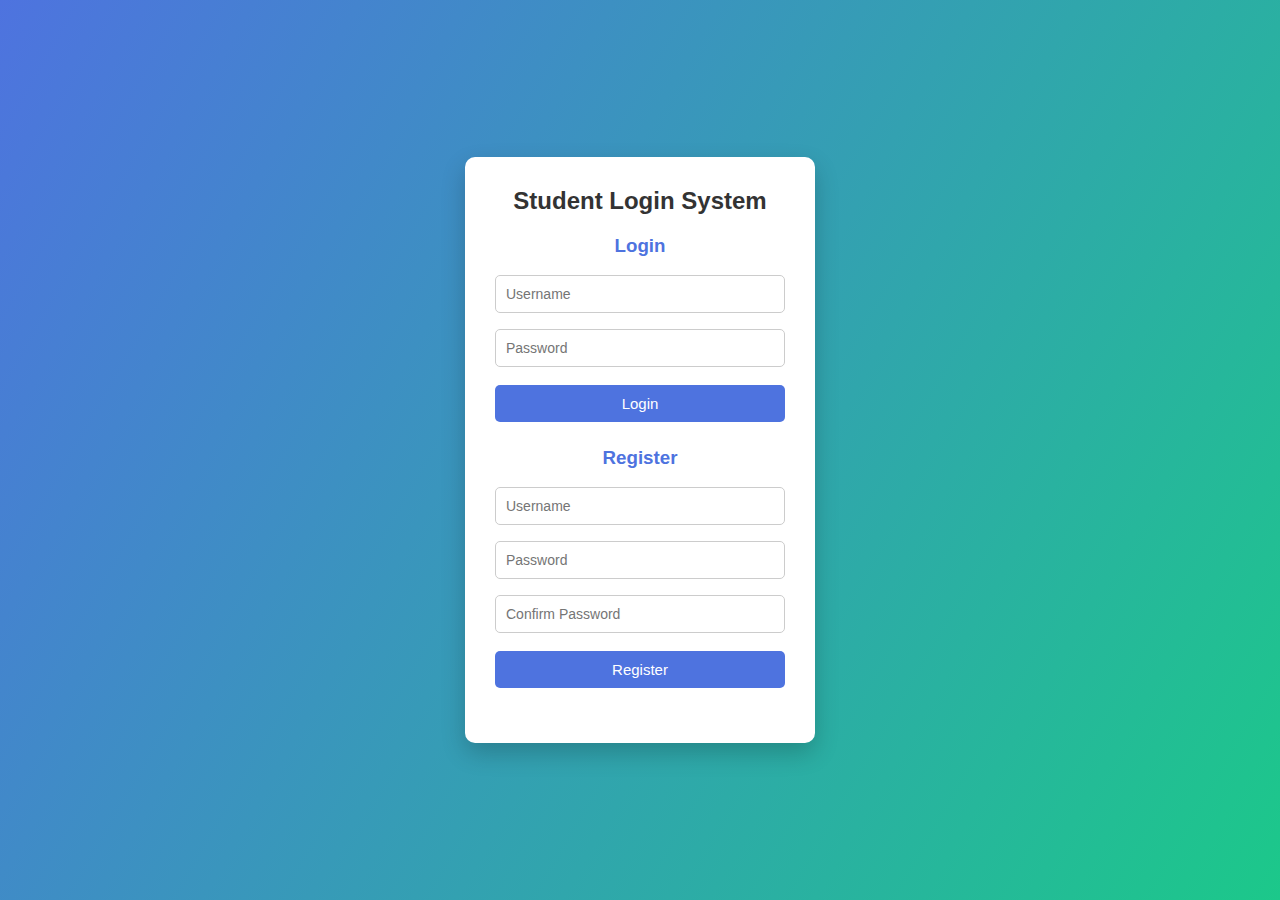
<file: index.html>
<!DOCTYPE html>
<html lang="en">
<head>
    <meta charset="UTF-8">
    <title>Student Login System</title>
    <link rel="stylesheet" href="style.css">
</head>
<body>

    <div class="container">
        <h2>Student Login System</h2>

        <!-- Login Form -->
        <div class="box">
            <h3>Login</h3>
            <form>
                <input type="text" placeholder="Username" required>
                <input type="password" placeholder="Password" required>
                <button type="submit">Login</button>
            </form>
        </div>

        <!-- Registration Form -->
        <div class="box">
            <h3>Register</h3>
            <form>
                <input type="text" placeholder="Username" required>
                <input type="password" placeholder="Password" required>
                <input type="password" placeholder="Confirm Password" required>
                <button type="submit">Register</button>
            </form>
        </div>
    </div>

</body>
</html>
</file>
<file: style.css>
* {
    margin: 0;
    padding: 0;
    box-sizing: border-box;
    font-family: Arial, sans-serif;
}

body {
    height: 100vh;
    background: linear-gradient(120deg, #4e73df, #1cc88a);
    display: flex;
    justify-content: center;
    align-items: center;
}

.container {
    background: #ffffff;
    padding: 30px;
    width: 350px;
    border-radius: 10px;
    box-shadow: 0 10px 25px rgba(0, 0, 0, 0.2);
    text-align: center;
}

.container h2 {
    margin-bottom: 20px;
    color: #333;
}

.box {
    margin-bottom: 25px;
}

.box h3 {
    margin-bottom: 10px;
    color: #4e73df;
}

form input {
    width: 100%;
    padding: 10px;
    margin: 8px 0;
    border-radius: 5px;
    border: 1px solid #ccc;
    font-size: 14px;
}

form button {
    width: 100%;
    padding: 10px;
    margin-top: 10px;
    background: #4e73df;
    border: none;
    color: white;
    font-size: 15px;
    border-radius: 5px;
    cursor: pointer;
}

form button:hover {
    background: #2e59d9;
}
</file>
